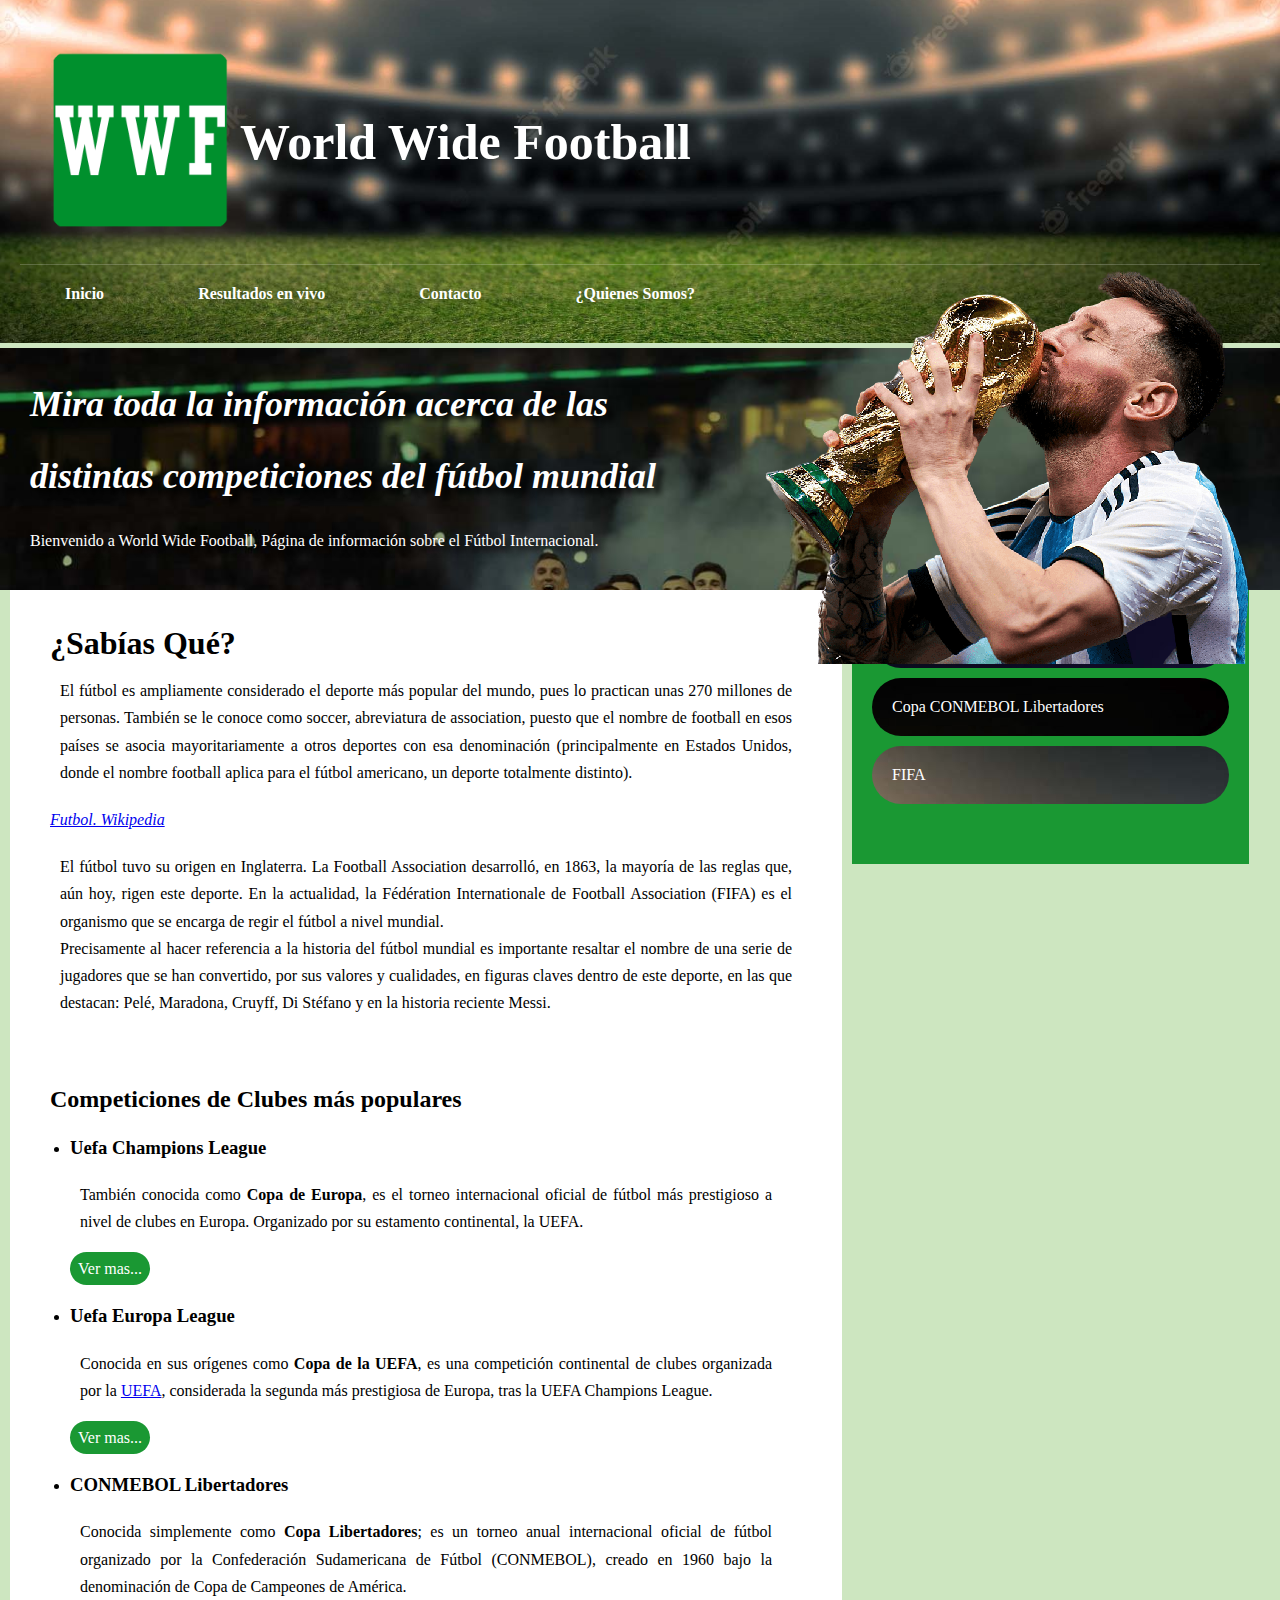
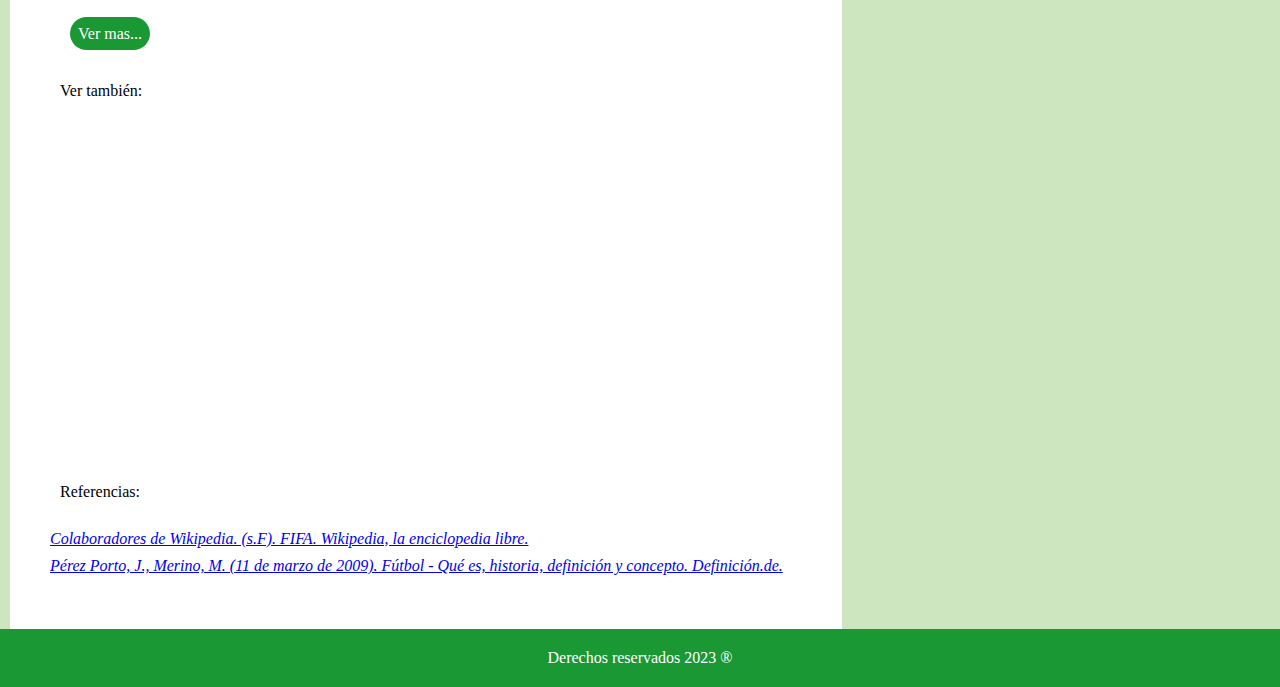
<file: index.html>
<!DOCTYPE html>
<html lang="es">
    <head>
        <meta charset="utf-8" />
        <meta name="description" content="World Wide Football, página informativa sobre las distintas competiciones del fútbol mundial, como la UEFA Champions League, La Copa CONMEBOL Libertadores, entre otras.">
        <meta name="keywords" content="Futbol, UEFA, FIFA, Champions League, Europa, Libertadores">
        <meta name="author" content="Juan Gonzalez"> 
        <title>World Wide Football - Página de inicio</title>
        <link rel="shortcut icon" href="images/WWF.png">
        <link rel="stylesheet" href="estilos.css">
    </head>
    <body>
        <header>
            <div class="cabecera">
                <a href="index.html"><img src="images/WWF.png" width="200" alt="Logo"></a>
                <a href="index.html"><h1 class="Titulo">World Wide Football</h1></a>
            </div>
            <nav>
                <ul class="navegacion">
                    <li><a href="index.html">Inicio</a></li>
                    <li><a href="https://www.flashscore.com.ve/" title="Mis Marcadores" target="_blank">Resultados en vivo</a></li>
                    <li><a href="contacto.html">Contacto</a></li>
                    <li><a href="somos.html">¿Quienes Somos?</a></li>
                </ul>
            </nav>
        </header>
        <main>
            <div id="argentina" class="contenidoInformativo">
                <div class="contenido">
                    <h2><i>Mira toda la información acerca de las distintas competiciones del fútbol mundial</i></h2>
                    <p>
                        Bienvenido a World Wide Football, Página de información sobre el Fútbol Internacional.
                    </p>
                </div>
                <img class="messi" src="images/messi.png" alt="Messi levantando la copa del mundo">
            </div>
            <div class="articles">
                <article>
                    <section>
                        <h1>¿Sabías Qué?</h1>
                        <p>
                            El fútbol es ampliamente considerado el deporte más popular del mundo, pues lo practican unas 270 millones de personas. 
                            También se le conoce como soccer, abreviatura de association, puesto que el nombre de football en esos países se asocia mayoritariamente a otros deportes con esa denominación (principalmente en Estados Unidos, donde el nombre football aplica para el fútbol americano, un deporte totalmente distinto).
                        </p>
                        <footer>
                            <cite><a href="https://es.wikipedia.org/wiki/F%C3%BAtbol" target="_blank">Futbol. Wikipedia</a></cite>
                        </footer>
                        <p>
                            El fútbol tuvo su origen en Inglaterra. La Football Association desarrolló, en 1863, la mayoría de las reglas que, aún hoy, rigen este deporte. En la actualidad, la Fédération Internationale de Football Association (FIFA) es el organismo que se encarga de regir el fútbol a nivel mundial. <br>
                            Precisamente al hacer referencia a la historia del fútbol mundial es importante resaltar el nombre de una serie de jugadores que se han convertido, por sus valores y cualidades, en figuras claves dentro de este deporte, en las que destacan: Pelé, Maradona, Cruyff, Di Stéfano y en la historia reciente Messi.
                        </p>
                    </section>
                </article>       
                <article>
                    <section>
                        <h2>Competiciones de Clubes más populares</h2>
                        <ul>
                            <li>
                                <h3>Uefa Champions League</h3>
                                <p>
                                    También conocida como <b>Copa de Europa</b>, es el torneo internacional oficial de fútbol más prestigioso a nivel de clubes en Europa. Organizado por su estamento continental, la UEFA.<br>
                                </p>
                                <a class="enlaces" href="ucl.html">Ver mas...</a><br>
                            </li>
                            <li>
                                <h3>Uefa Europa League</h3>
                                <p>
                                    Conocida en sus orígenes como <b>Copa de la UEFA</b>, es una competición continental de clubes organizada por la <a href="https://es.uefa.com/" target="_blank">UEFA</a>, considerada la segunda más prestigiosa de Europa, tras la UEFA Champions League.<br />
                                </p>
                                <a class="enlaces" href="uel.html">Ver mas...</a> <br>
                            </li>
                            <li>
                                <h3>CONMEBOL Libertadores</h3>
                                <p>
                                    Conocida simplemente como <b>Copa Libertadores</b>; es un torneo anual internacional oficial de fútbol organizado por la Confederación Sudamericana de Fútbol (CONMEBOL), creado en 1960 bajo la denominación de Copa de Campeones de América.<br />
                                </p>
                                <a class="enlaces" href="cLib.html">Ver mas...</a> <br>
                            </li>
                        </ul>
                        <p>
                            Ver también:
                        </p>
                        
                        <iframe width="560" height="315" src="https://www.youtube.com/embed/5RrdLkMMY98" title="YouTube video player" frameborder="0" allow="accelerometer; autoplay; clipboard-write; encrypted-media; gyroscope; picture-in-picture; web-share" allowfullscreen></iframe>
                        <p>Referencias:</p>
                        <footer>
                            <cite><a href="https://es.wikipedia.org/wiki/FIFA" target="_blank">Colaboradores de Wikipedia. (s.F). FIFA. Wikipedia, la enciclopedia libre.</a></cite> <br>
                            <cite><a href="https://definicion.de/futbol/" target="_blank">Pérez Porto, J., Merino, M. (11 de marzo de 2009). Fútbol - Qué es, historia, definición y concepto. Definición.de. </a></cite>
                        </footer>
                    </section>
                </article>
            </div>
            <aside>                
                <a href="ucl.html"><div class="ucl">UEFA Champions League</div></a>
                <a href="cLib.html"><div class="clib">Copa CONMEBOL Libertadores</div></a>
                <a href="https://www.fifa.com/es" target="_blank" title="Pagina Oficial de la FIFA"><div class="fifa">FIFA</div></a>
            </aside>
        </main>
        <footer class="pie">Derechos reservados 2023 ®</footer>
    </body>
</html>
</file>
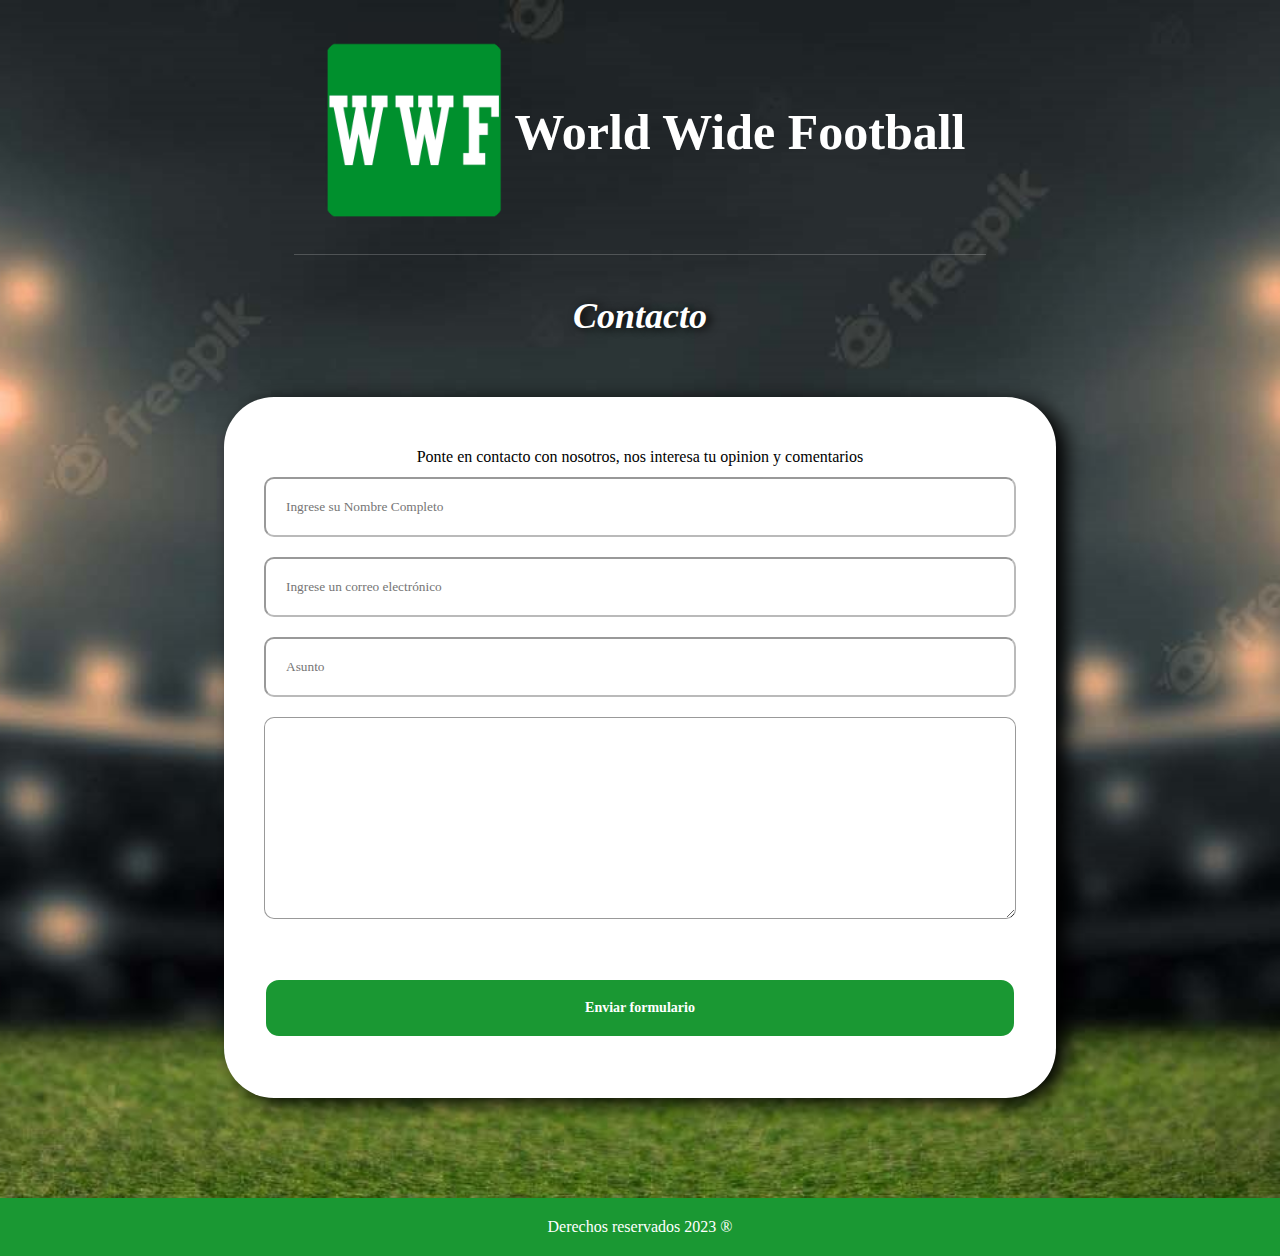
<file: contacto.html>
<!DOCTYPE html>
<html lang="es">
    <head>
        <meta charset="utf-8" />
        <meta name="description" content="World Wide Football, página informativa sobre las distintas competiciones del fútbol mundial, como la UEFA Champions League, La Copa CONMEBOL Libertadores, entre otras.">
        <meta name="keywords" content="Futbol, UEFA, FIFA, Champions League, Europa, Libertadores">
        <meta name="author" content="Juan Gonzalez"> 
        <title>Contactanos - WWF</title>
        <link rel="shortcut icon" href="images/WWF.png">
        <link rel="stylesheet" href="formulario.css">
    </head>
    <body>
        <header>
            <div class="cabecera">
                <a href="index.html"><img src="images/WWF.png" width="200" alt="Logo"></a>
                <a href="index.html"><h1 class="Titulo">World Wide Football</h1></a>
            </div>
        </header>
        <main>
            <p><h2>Contacto</h2></p>
            <section class="formulario">
                <p>Ponte en contacto con nosotros, nos interesa tu opinion y comentarios</p>
                <form id="postMensaje">
                    <input class="campoTexto" type="text" name="nombres" id="nombres" placeholder="Ingrese su Nombre Completo"> 
                    <input class="campoTexto" type="email" name="email" id="email" placeholder="Ingrese un correo electrónico"> 
                    <input class="campoTexto" type="text" name="asunto" id="asunto" placeholder="Asunto"> 
                    <textarea class="campoTexto" name="msj" id="msj" rows="10" cols="40"></textarea>
                    <input class="boton" type="submit" value="Enviar formulario">
                </form>
            </section>
        </main>
        <footer class="pie">Derechos reservados 2023 ®</footer>
        <script src="./mensaje.js"></script>
    </body>
</html>
</file>
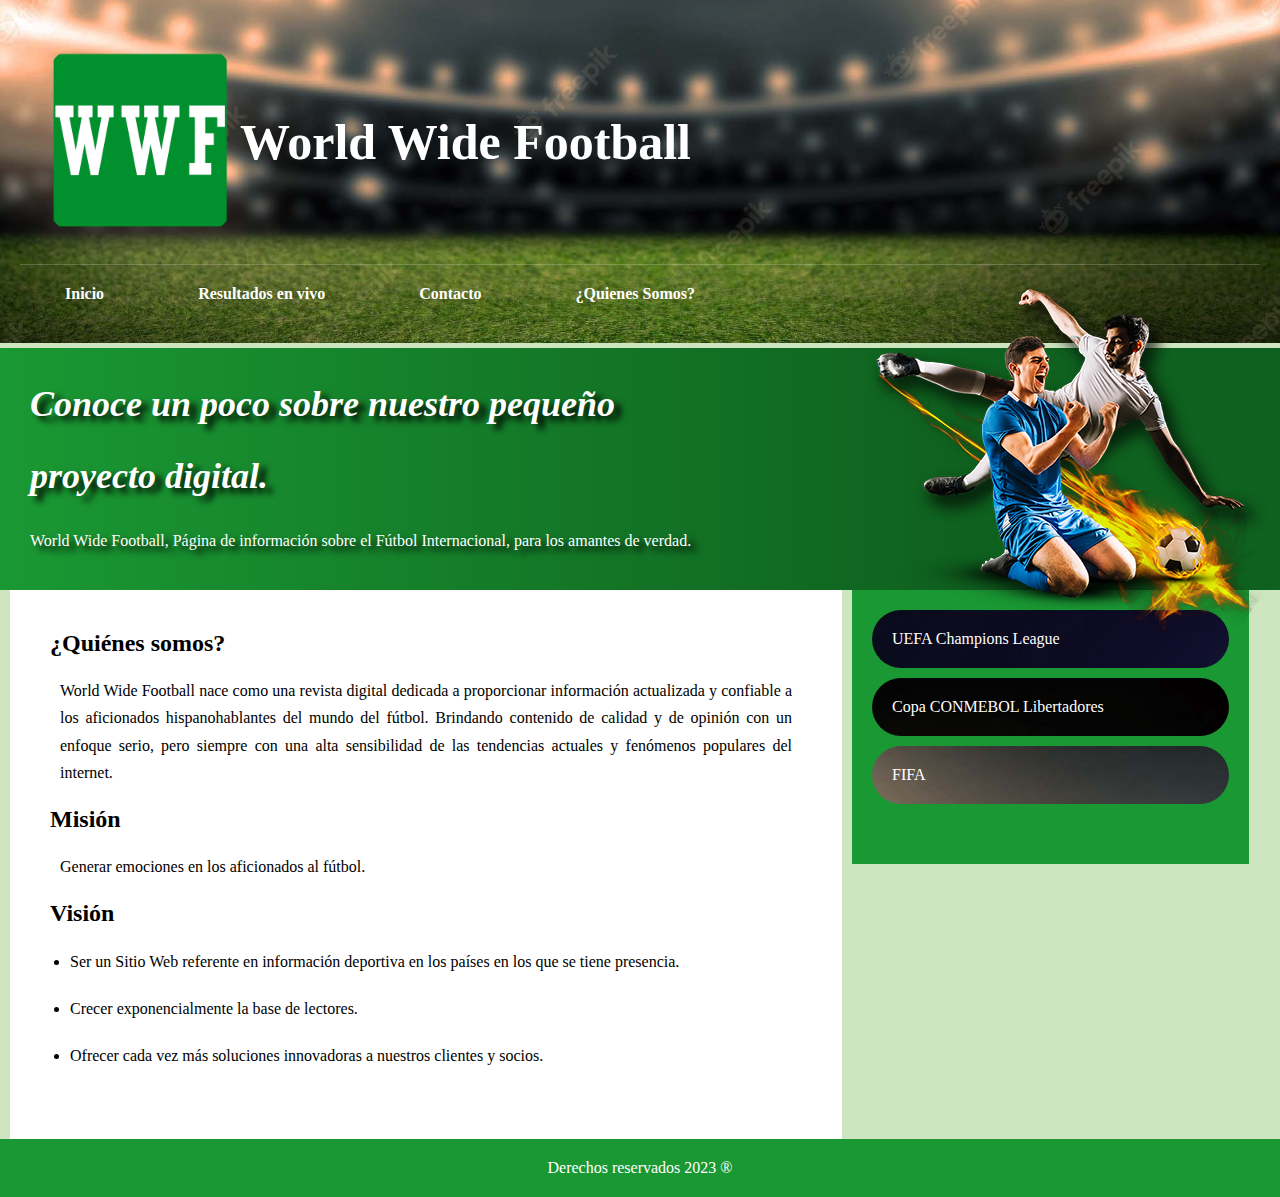
<file: somos.html>
<!DOCTYPE html>
<html lang="es">
    <head>
        <meta charset="utf-8" />
        <meta name="description" content="World Wide Football, página informativa sobre las distintas competiciones del fútbol mundial, como la UEFA Champions League, La Copa CONMEBOL Libertadores, entre otras.">
        <meta name="keywords" content="Futbol, UEFA, FIFA, Champions League, Europa, Libertadores">
        <meta name="author" content="Juan Gonzalez"> 
        <title>World Wide Football - Página de inicio</title>
        <link rel="shortcut icon" href="images/WWF.png">
        <link rel="stylesheet" href="estilos.css">
    </head>
    <body>
        <header>
            <div class="cabecera">
                <a href="index.html"><img src="images/WWF.png" width="200" alt="Logo"></a>
                <a href="index.html"><h1 class="Titulo">World Wide Football</h1></a>
            </div>
            <nav>
                <ul class="navegacion">
                    <li><a href="index.html">Inicio</a></li>
                    <li><a href="https://www.flashscore.com.ve/" title="Mis Marcadores" target="_blank">Resultados en vivo</a></li>
                    <li><a href="contacto.html">Contacto</a></li>
                    <li><a href="somos.html">¿Quienes Somos?</a></li>
                </ul>
            </nav>
        </header>
        <main>
            <div id="somos" class="contenidoInformativo">
                <div class="contenido">
                    <h2><i>Conoce un poco sobre nuestro pequeño proyecto digital.</i></h2>
                    <p>
                        World Wide Football, Página de información sobre el Fútbol Internacional, para los amantes de verdad.
                    </p>
                </div>
                <img class="somos" src="images/somos.png" alt="Jugadores de fútbol">
            </div>
            <div class="articles">
                <article>
                    <section>
                        <h2>¿Quiénes somos?</h2>
                        <p>
                            World Wide Football nace como una revista digital dedicada a proporcionar información actualizada y confiable a los aficionados hispanohablantes del mundo del fútbol. 
                            Brindando contenido de calidad y de opinión con un enfoque serio, pero siempre con una alta sensibilidad de las tendencias actuales y fenómenos populares del internet.                             
                        </p>
                        <h2>Misión</h2>
                        <p>Generar emociones en los aficionados al fútbol.</p>
                        
                        <h2>Visión</h2>
                        <ul>
                            <li>Ser un Sitio Web referente en información deportiva en los países en los que se tiene presencia.</li>
                            <li>Crecer exponencialmente la base de lectores.</li>
                            <li>Ofrecer cada vez más soluciones innovadoras a nuestros clientes y socios.</li>
                        </ul>              
                    </section>
                </article>
            </div>
            <aside>                
                <a href="ucl.html"><div class="ucl">UEFA Champions League</div></a>
                <a href="cLib.html"><div class="clib">Copa CONMEBOL Libertadores</div></a>
                <a href="https://www.fifa.com/es" target="_blank" title="Pagina Oficial de la FIFA"><div class="fifa">FIFA</div></a>
            </aside>
        </main>
        <footer class="pie">Derechos reservados 2023 ®</footer>
    </body>
</html>
</file>
<file: estilos.css>
:root{
    --bgColor1: rgb(26, 152, 51);
    --bgColor2: rgb(15, 97, 31);
    --mainColor: #FFFFFF;
    --colorResalte: rgb(205, 230, 192); 
}

*{
    margin: 0;
    padding: 0;
    box-sizing: border-box;
}

body{
    font-family: Rockwell;
    background: var(--colorResalte);
}
header, .contenidoInformativo{
    width: 100%;
    margin: 0 auto;
    padding: 20px;
}
header{
    background: var(--bgColor1);
    background-image: url("images/fondo_campo.jpg");
    background-repeat: no-repeat;
    background-size: cover;
    display: flexbox;
    justify-content: space-between;
    background-position-y: bottom;
}
.cabecera{
    text-align: center;
    padding: 20px;
    display: flex;
    align-items: center;
    border-bottom: solid 1px rgba(255, 255, 255, 0.2);
}
.cabecera .botones{
    margin-top: 10px;
    margin-left: 150px;
}
header, aside, header a, aside a{
    color: var(--mainColor);
    text-decoration: none;
}
header img, .Titulo{
    font-size: 50px;
    justify-content: space-between;
}

/*lista de la navegacion  */
.navegacion li{
    display: inline-block;
    list-style:none;
    padding: 20px;
}

header li a{
    color: var(--mainColor);
    font-weight: bold;
    border-bottom: 2px solid transparent;
    padding: 25px 25px;
    transition: all 0.2s;
}
header li a:hover{
    color: var(--colorResalte);
    border-bottom: 2px solid var(--colorResalte);
}

.contenidoInformativo h2{
    font-size: 36px;
    line-height: 2em;
    padding: 0 10px;
}
.contenidoInformativo{
    text-shadow: black 7px 5px 6px;
    margin-top: 5px;
    display: flexbox;
    background: linear-gradient(90deg, var(--bgColor1) 0%, var(--bgColor2) 75%);
    background-repeat: no-repeat;
    background-size: cover;
    color: var(--mainColor);
}
.contenidoInformativo .contenido{
    width: 55%;
}
.contenidoInformativo ul{
    line-height: 2em;
    vertical-align: middle;
}
.contenidoInformativo img{
    position: absolute;
    right: 0;
}

.articles{
    margin-left: 10px;
    background: var(--mainColor);
    text-align: justify;
    padding: 20px;
    float: left;
    width: 65%;
}
article{
    padding: 20px;
    margin-bottom: 10px;
    line-height: 1.7em;
}

aside{
    background: var(--bgColor1);
    float: left;
    width: 31%;
    margin-left: 10px;
    padding: 20px;
    padding-bottom: 50px;
}
.pie{
    clear: both;
    text-align: center;
    padding: 20px;
    background-color: var(--bgColor1);
    color: var(--mainColor);
}

aside div{
    margin-bottom: 10px;
}
.articles img, .articles video, iframe{
    width: 500px;
    padding: 20px;
    margin-bottom: 10px;
}
p, table, td, th{
    padding: 10px;
    margin-top: 10px;
    margin-bottom: 10px;
}

article li{
    margin: 20px;
}
.enlaces{
    background-color: var(--bgColor1);
    padding: 8px;
}
.ucl, .clib, .fifa, .enlaces{
    text-decoration: none;
    color: var(--mainColor);
    border-radius: 50px;
    transition: all 0.5s;
}
.ucl, .clib, .fifa{
    padding: 20px;
}

.ucl:hover, .clib:hover, .fifa:hover, .enlaces:hover{
    opacity: 0.7;
}

/* imagenes de contenidoInformativo */
.ucl, #ucl{
    background-image: url("images/ucl.jpg");
}
.clib, #clib{
    background-image: url("images/clib.jpg");
    background-position-y: top;
}
.fifa{
    background-image: url("images/fondo_campo.jpg");
}
#uel{
    background-image: url("images/uel.jpg");
    background-position-y: bottom;
}

#argentina{
    background-image: url("images/argentina.jpg");
}
.messi{
    top: 217px;
}
.trofeoUcl{
    top: 270px;
}
.trofeoUel{
    top: 270px;
}
.trofeocLib{
    top:360px;
}
.somos{
    top:220px;
}
</file>
<file: formulario.css>
:root{
    --bgColor1: rgb(26, 152, 51);
    --bgColor2: rgb(15, 97, 31);
    --mainColor: #FFFFFF;
    --colorResalte: rgb(205, 230, 192); 
}
*{
    margin: 0;
    padding: 0;
    box-sizing: border-box;
}
body{
    font-family: Rockwell;
    background-image: url("images/fondo_campo.jpg");
    background-repeat: no-repeat;
    background-position-x: center;
    background-size: cover;
}
header{
    text-align: center;  
}
header img, .Titulo{
    font-size: 50px;
    justify-content: space-between;
}
header a{
    color: var(--mainColor);
    text-decoration: none;
}
.cabecera{
    margin-top: 10px;
    padding: 20px;
    display: inline-flex;
    vertical-align: middle;
    align-items: center;
    border-bottom: solid 1px rgba(255, 255, 255, 0.2);
}

h2{
    text-shadow: black 4px 1px 10px ;
    text-align: center;
    margin: auto;
    margin-top: 40px;
    color: var(--mainColor);
    font-size: 36px;
    font-style: italic;
}

.formulario{
    display: flexbox;
    width: 65%;
    background: var(--mainColor);
    border-radius: 50px;
    padding: 40px;
    margin: auto;
    margin-top: 60px;
    margin-bottom: 100px;
    text-align: center;
    line-height: 3em;
    box-shadow: 10px 5px 20px black;
}

.formulario p{
    line-height: 40px;
}

.formulario a{
    color:black;
    text-decoration: none;
}

.formulario a:hover{
    color:var(--bgColor1);
    text-decoration: underline;
}

.campoTexto{
    border-radius: 10px;
    border-color: rgba(0, 0, 0, 0.4);
    width: 100%;
    padding: 20px;
    margin-bottom: 20px;
    font-family: Rockwell;
    font-family: 14px;
}

.boton{
    font-family: Rockwell;
    font-size: 14px;
    margin: 20px 0;
    color: var(--mainColor);
    background-color: var(--bgColor1);
    border: 2px solid var(--mainColor);
    border-radius: 15px;
    font-weight: bold;
    padding: 20px;
    width: 100%;
    transition: all 0.2s;
}
.boton:hover{
    opacity: 0.7;
}

.pie{
    clear: both;
    text-align: center;
    padding: 20px;
    background-color: var(--bgColor1);
    color: var(--mainColor);
}

.enlaces{
    background-color: var(--bgColor1);
    padding: 8px;
}
</file>
